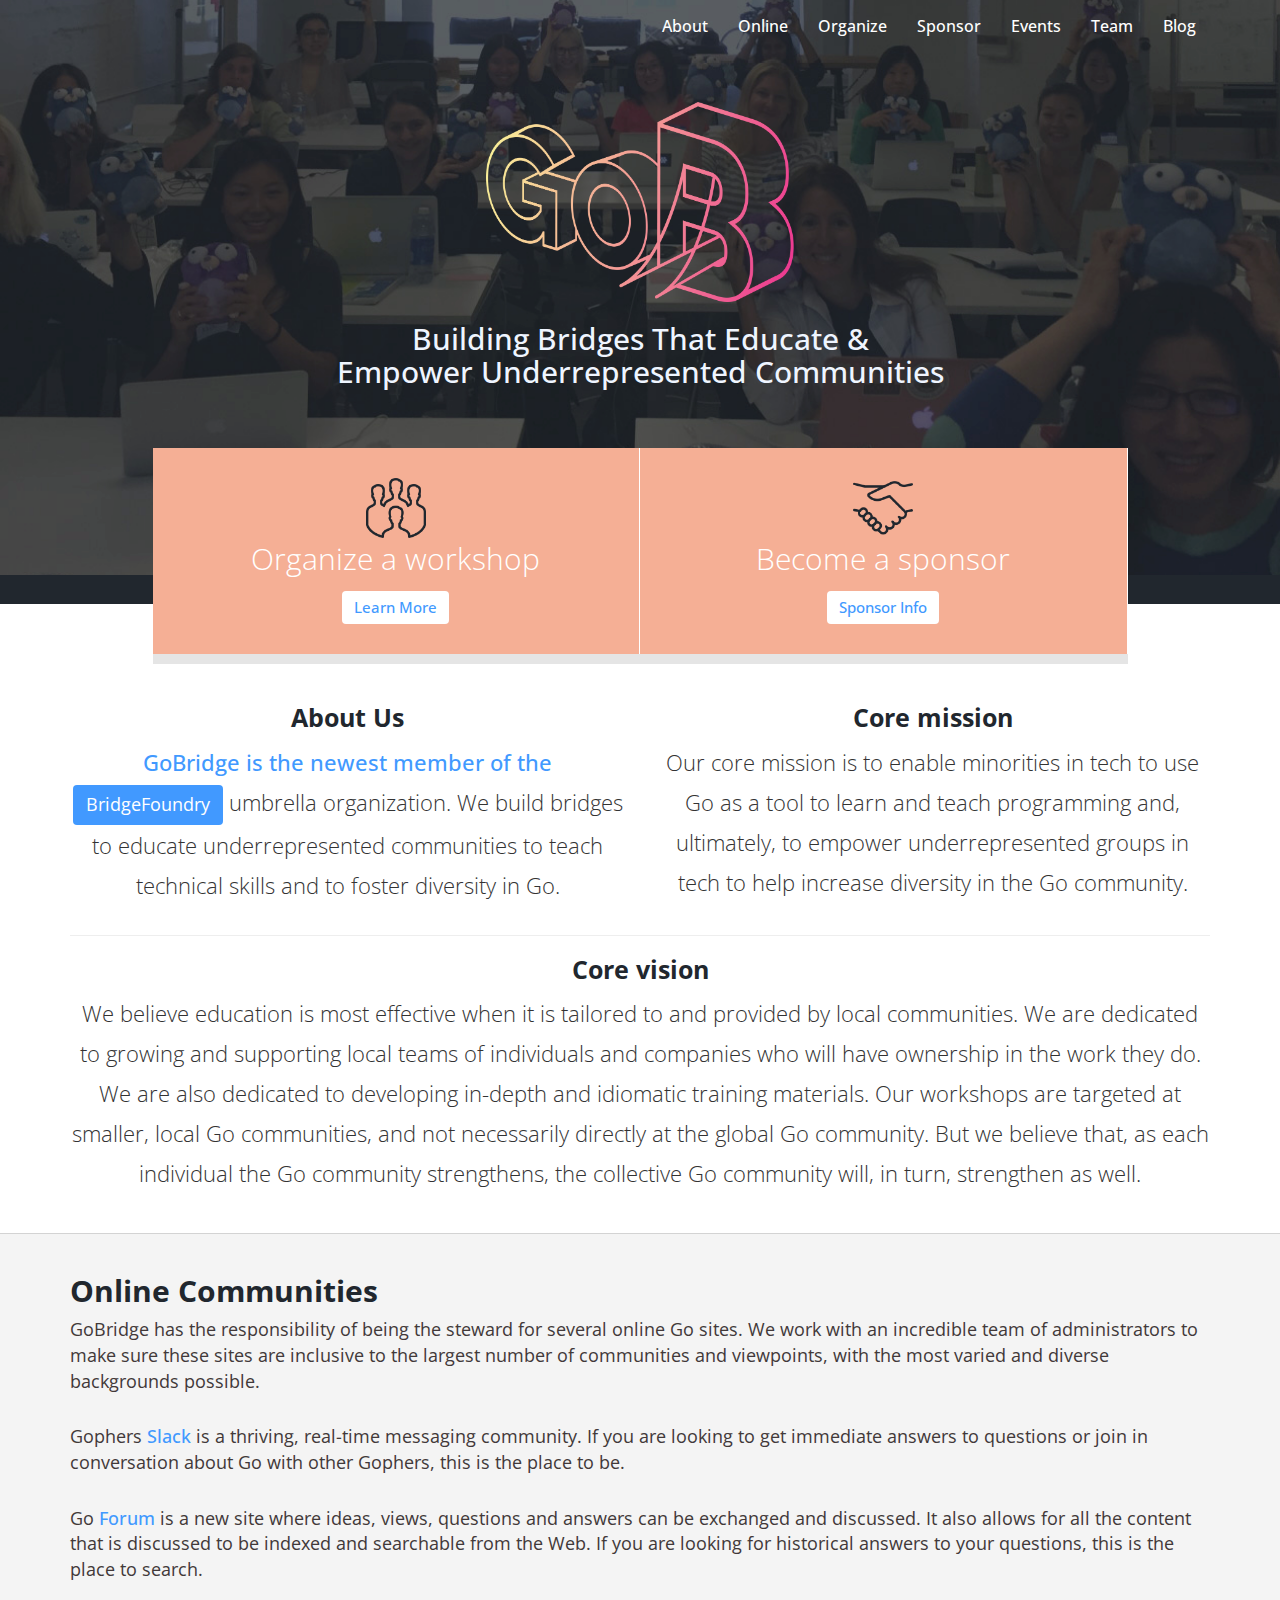
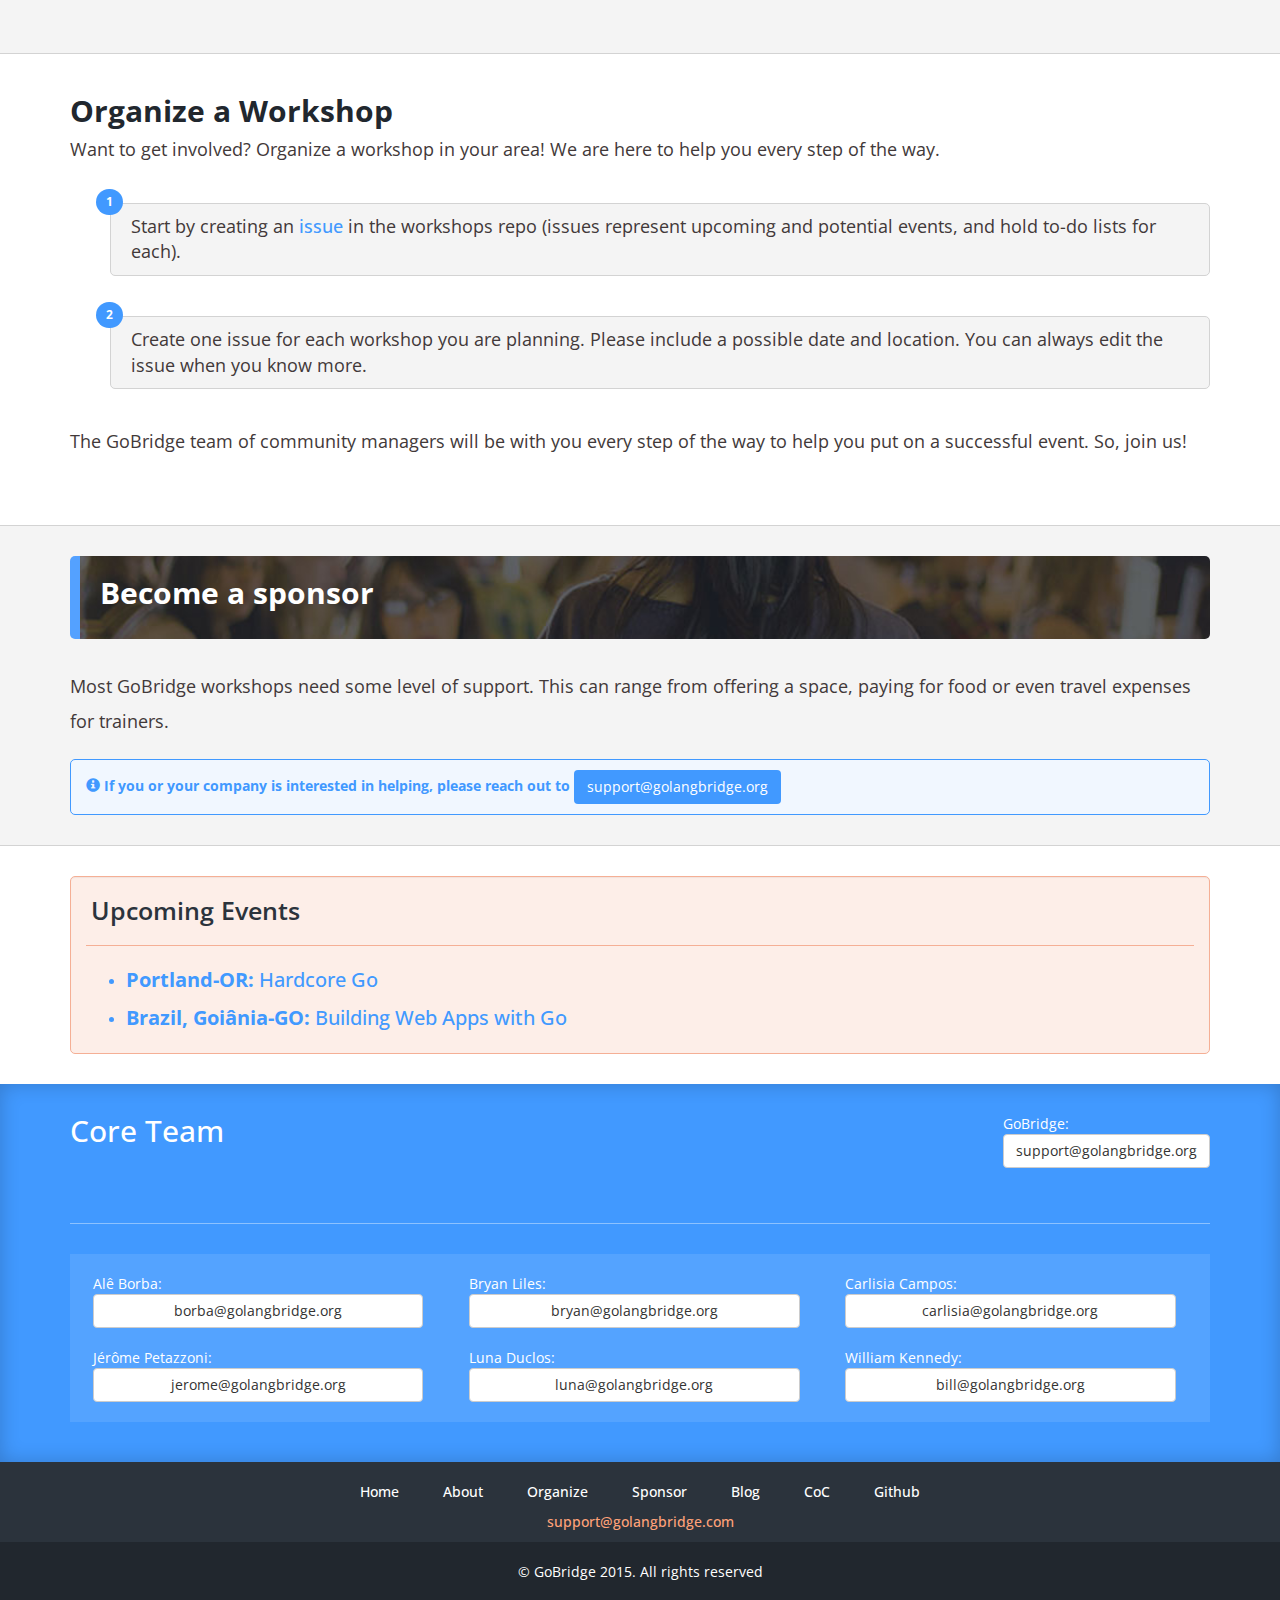
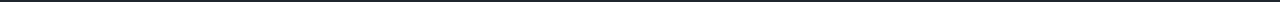
<file: index.html>
<!DOCTYPE html>
<html lang="en">
<head>
  <title>GoBridge</title>
  <meta name="description" content="GoBridge is dedicated to building bridges that educate and empower underrepresented communities to teach technical skills and foster diversity in tech" />
  <meta name="keywords" content="GoBridge educate empower underrepresented communities diversity tech" />
  <meta http-equiv="Content-Type" content="text/html; charset=utf-8" />
  <meta name="author" content="gobridge.org" />
  <meta name="copyright" content="GoBridge 2015 All Rights Reserved" />
  <meta name="distribution" content="Global" />
  <meta name="revisit-after" content="7 days" />
  <meta name="allow-search" content="yes" />
  <meta name="rating" content="General" />
  <meta http-equiv="X-UA-Compatible" content="IE=edge,chrome=1">
  <meta http-equiv="Content-Type" content="text/html; charset=UTF-8">
  <meta name="viewport" content="width=device-width, initial-scale=1.0">
  <link href='http://fonts.googleapis.com/css?family=Open+Sans:300,400,600,700' rel='stylesheet' type='text/css'>
  <link rel="stylesheet" href="css/bootstrap.css">
  <link rel="stylesheet" href="css/main.css">
  <link rel="stylesheet" href="css/animate.css">
</head>
<body>


    

    


    <header>
        <div class="container">

            <nav class="navbar">
                <div class="container">
                    <div class="navbar-header">
                        <button aria-controls="navbar" aria-expanded="false" data-target="#navbar" data-toggle="collapse" class="navbar-toggle collapsed" type="button">
                            <span class="sr-only">Toggle navigation</span>
                            <span class="icon-bar"></span>
                            <span class="icon-bar"></span>
                            <span class="icon-bar"></span>
                        </button>
                    </div>

                    <div class="collapse navbar-collapse pull-right" id="navbar">
                      <ul class="nav navbar-nav">
                        <li><a href="#abo">About</a></li>
                        <li><a href="#onl">Online</a></li>
                        <li><a href="#org">Organize</a></li>
                        <li><a href="#spn">Sponsor</a></li>
                        <li><a href="#evn">Events</a></li>
                        <li><a href="#cor">Team</a></li>
                        <li><a target="_blank" href="https://blog.golangbridge.org">Blog</a></li>
                      </ul>
                    </div>
                    <div class="clearfix"></div>
                </div>
            </nav>

            <article>
                <img class="logo" src="images/go-bridge-logo-transparent.png" />
                <h1>Building Bridges That Educate & <br /> Empower Underrepresented Communities</h1>
            </article>

            <section class="call-to-action">
                <div class="row">
                    <div class="col-md-5 col-md-offset-1">
                        <img src="images/group-icon.png" />
                        <p>Organize a workshop</p>
                        <button class="btn btn-default"><a href="#org">Learn More</button>
                    </div>
                    <div class="col-md-5">
                        <img src="images/handshake-icon.png" />
                        <p>Become a sponsor</p>
                        <button class="btn btn-default"><a href="#spn">Sponsor Info</button>
                    </div>
                </div>
            </section>
        </div>
    </header>
    

  

    </div>

<main>
	<section class="aboutus">
        <div id="abo" class="container">
			<div class="row">
				<div class="col-md-6">
					<h2>About Us</h2>
					<p>GoBridge is the newest member of the <a class="btn btn-blue" href="http://bridgefoundry.org" target="_blank"> BridgeFoundry</a> umbrella organization.
						We build bridges to educate underrepresented communities to teach technical skills and to foster diversity in Go.</p>
				</div>
				<div class="col-md-6">
					<h2>Core mission</h2>
					<p>Our core mission is to enable minorities in tech to use Go as a tool to learn and teach programming and, ultimately, to empower
						underrepresented groups in tech to help increase diversity in the Go community.</p>
				</div>

				<div class="col-md-12">
					<hr />
					<h2>Core vision</h2>
					<p>We believe education is most effective when it is tailored to and provided by local communities. We are dedicated to growing
						and supporting local teams of individuals and companies who will have ownership in the work they do. We are also dedicated
						to developing in-depth and idiomatic training materials. Our workshops are targeted at smaller, local Go communities, and
						not necessarily directly at the global Go community. But we believe that, as each individual the Go community strengthens,
						the collective Go community will, in turn, strengthen as well.</p>
				</div>
			</div>
        </div>
    </section>

	<section class="online">
        <div id="onl" class="container">
			<div class="row">
				<div class="col-md-12">
					<h2>Online Communities</h2>
					<p>GoBridge has the responsibility of being the steward for several online Go sites. We work with an incredible team of administrators
						to make sure these sites are inclusive to the largest number of communities and viewpoints, with the most varied and diverse
						backgrounds possible.</p>
					<p>Gophers <a href="http://bit.ly/go-slack-signup" target="_blank">Slack</a> is a thriving, real-time messaging community. If you
						are looking to get immediate answers to questions or join in conversation about Go with other Gophers, this is the place to be.</p>
					<p>Go <a href="https://forum.golangbridge.org" target="_blank">Forum</a> is a new site where ideas, views, questions and answers can be
						exchanged and discussed. It also allows for all the content that is discussed to be indexed and searchable from the Web. If you are
						looking for historical answers to your questions, this is the place to search.</p>
				</div>
			</div>
        </div>
    </section>

    <section class="workshops">
        <div id="org" class="container">
            <h2>Organize a Workshop</h2>
            <p>Want to get involved? Organize a workshop in your area! We are here to help you every step of the way.</p>

				<ul>
                    <li>
                        <span class="badge">1</span>
                        <p>Start by creating an <a href="https://github.com/gobridge/workshops/issues" target="_blank">issue</a>
				in the workshops repo (issues represent upcoming and potential events, and hold to-do lists for each). </p>
                    </li>
                    <li>
                        <span class="badge">2</span>
                        <p>Create one issue for each workshop you are planning. Please include a possible date and location. You
				can always edit the issue when you know more.</p>
                    </li>
                </ul>
			<p> The GoBridge team of community managers will be with you
				every step of the way to help you put on a successful event. So, join us!</p>
        </div>
    </section>

    <section class="sponsor">
        <div id="spn"class="container">
			<section>
                    <h1>Become a sponsor</h1>
                </section>
            <p>Most GoBridge workshops need some level of support. This can range from offering a space, paying for food or even travel expenses for trainers.</p>

			<div class="aler alert-info">
                    <i class="glyphicon glyphicon-info-sign"></i>
					If you or your company is interested in helping, please reach out to
				<a class="btn btn-blue" href="mailto:support@golangbridge.org">support@golangbridge.org</a>
                </div>

		</div>
    </section>

    <section class="events">
        <div id="evn" class="container">
			<div class="well">
				<h2>Upcoming Events</h2>
				<hr />
				<ul>
					<li>
						<p>Portland-OR: <a href="https://github.com/gobridge/workshops/issues/13" target="_blank">Hardcore Go</a></p>
					</li>
          <li>
            <p>Brazil, Goiânia-GO: <a href="https://github.com/gobridge/workshops/issues/19" target="_blank">Building Web Apps with Go</a></p>
          </li>
				</ul>

			</div>

        </div>
    </section>

    <section class="coreteam">
        <div id="cor" class="container">
            <h2 class="pull-left">Core Team</h2>
			<p class="pull-right">GoBridge: <a class="btn btn-default" href="mailto:support@golangbridge.org">support@golangbridge.org</a><br /></p>
            <div class="clearfix"></div>
			<hr />
				<ul>
					<li>Alê Borba: <a class="btn btn-default" href="mailto:borba@golangbridge.org">borba@golangbridge.org</a></li>
          <li>Bryan Liles: <a class="btn btn-default" href="mailto:bryan@golangbridge.org">bryan@golangbridge.org</a></li>
					<li>Carlisia Campos: <a class="btn btn-default" href="mailto:carlisia@golangbridge.org">carlisia@golangbridge.org</a></li>
          <li>Jérôme Petazzoni: <a class="btn btn-default" href="mailto:jerome@golangbridge.org">jerome@golangbridge.org</a></li>
					<li>Luna Duclos: <a class="btn btn-default" href="mailto:luna@golangbridge.org">luna@golangbridge.org</a></li>
					<li>William Kennedy: <a class="btn btn-default" href="mailto:bill@golangbridge.org">bill@golangbridge.org</a></li>
				</ul>
        </div>
    </section>
        
        
        

	</main>

    <footer>
        <div class="container">
            <ul>
                <li><a href="/">Home</a></li>
                <li><a href="#abo">About</a></li>
                <li><a href="#org">Organize</a></li>
                <li><a href="#spn"spn>Sponsor</a></li>
                <li><a target="_blank" href="https://blog.golangbridge.org">Blog</a></li>
                <li><a target="_blank" href="http://coc.golangbridge.org">CoC</a></li>
                <li><a target="_blank" href="https://github.com/gobridge">Github</a></li>
            </ul>
            <a class="text-link" href="mailto:support@golangbridge.com">support@golangbridge.com</a>
        </div>
        <section>
            <p>© GoBridge 2015. All rights reserved </p>
        </section>
    </footer>
    





<script src="/js/jquery-2.1.1.min.js"></script>
<script src="/js/owl.carousel.min.js"></script>
<script src="/js/bootstrap.min.js"></script>
<script>
$(function() {
$('a[href*=#]:not([href=#])').click(function() {
  if (location.pathname.replace(/^\//,'') == this.pathname.replace(/^\//,'')
      || location.hostname == this.hostname) {

    var target = $(this.hash);
    target = target.length ? target : $('[name=' + this.hash.slice(1) +']');
    if (target.length) {
      $('html,body').animate({
        scrollTop: target.offset().top
      }, 1000);
      return false;
    }
  }
});
});
$('.owl-carousel').owlCarousel({
loop:true,
margin:10,
nav:true,
autoplay:true,
autoplayHoverPause:true,
autoplayTimeout:3000,
responsive:{
    0:{
        items:1
    },
    1000:{
        items:3
    },
}
})
</script>

<script>
  (function(i,s,o,g,r,a,m){i['GoogleAnalyticsObject']=r;i[r]=i[r]||function(){
  (i[r].q=i[r].q||[]).push(arguments)},i[r].l=1*new Date();a=s.createElement(o),
  m=s.getElementsByTagName(o)[0];a.async=1;a.src=g;m.parentNode.insertBefore(a,m)
  })(window,document,'script','//www.google-analytics.com/analytics.js','ga');

  ga('create', 'UA-68134114-2', 'auto');
  ga('send', 'pageview');

</script>

</body>

</html>
</file>
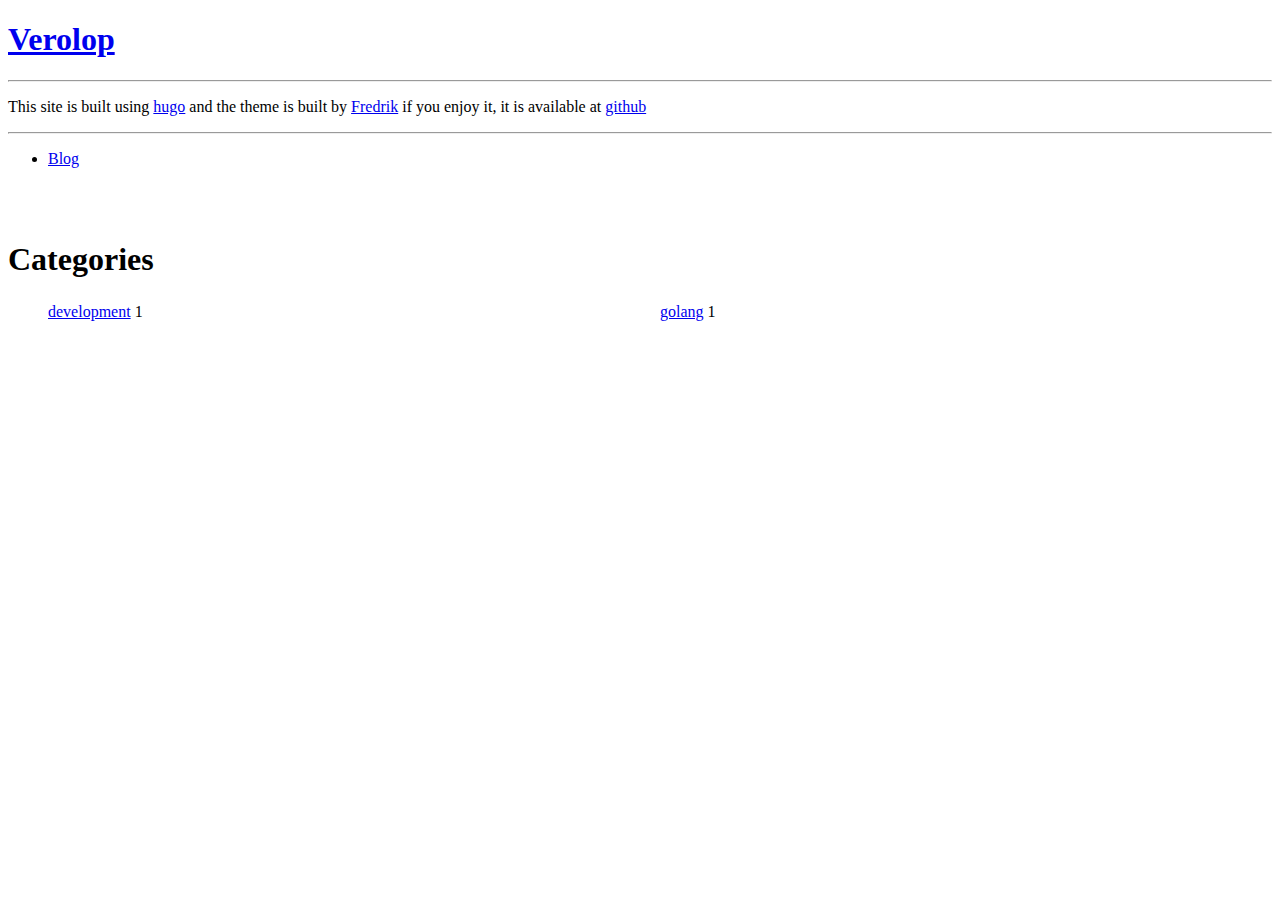
<file: public/categories/index.html>
<!DOCTYPE html>
<html xmlns="http://www.w3.org/1999/xhtml" xml:lang="en" lang="en-us">
<head>
    <meta http-equiv="content-type" content="text/html; charset=utf-8">
    
    <meta name="viewport" content="width=device-width, initial-scale=1.0, maximum-scale=1">
    <title> Categories &middot; Verolop </title>
    
    <link rel="stylesheet" type="text/css" href="http://localhost:1313//css/uno.min.css" />
    <link rel="stylesheet" type="text/css" href="http://localhost:1313//css/lightGallery.css" />
    
    <link rel="apple-touch-icon-precomposed" sizes="144x144" href="/apple-touch-icon-144-precomposed.png">
    <link rel="shortcut icon" href="/favicon.ico">
    
    <link href="http://localhost:1313/categories/index.xml" rel="alternate" type="application/rss+xml" title="Verolop" />
    
    <script src="http://localhost:1313//js/jquery.min.js"></script>
    <script src="http://localhost:1313//js/main.min.js">
    </script>
</head>

<body>
    <div id="scriptHeader">
    <span class="mobile btn-mobile-menu">
            <i class="fa fa-bars btn-mobile-menu__icon"></i>
            <i class="fa fa-times btn-mobile-close__icon hidden"> </i>
    </span>
    <header class="
        
        
            panel-cover panel-cover--collapsed
        
        " >
    <div class="panel-main">
        <div class="panel-main__inner panel-inverted">
            <div class="panel-main__content"> 
                <h1 class="panel-cover__title panel-title">
                    <a href="http://localhost:1313//"  title="link to homepage for Verolop">Verolop</a>
                </h1>
                <hr class="panel-cover__divider" />
                <p class="panel-cover__description">  This site is built using <a href="http://gohugo.io">hugo</a> and the theme is built by <a href="http://fredrikloch.me">Fredrik</a> if you enjoy it, it is available at <a href="https://github.com/SenjinDarashiva/hugo-uno">github</a>  </p>
                <hr class="panel-cover__divider panel-cover__divider--secondary" />
                <div class="navigation-wrapper">
                    <nav class="cover-navigation cover-navigation--primary">
                        <ul class="navigation">
                            <li class="navigation__item"><a href="http://localhost:1313//#blog" title="link to Verolop blog" class="blog-button">Blog</a> </li>
                            </br>  </ul>
                    </nav> <nav class="cover-navigation navigation--social">
    <ul class="navigation">    </br>    </ul>
</nav>
 </div>
            </div>
        </div>
        <div class="panel-cover--overlay"></div>
    </div>
</header>
</div>
<noscript>
    <style>
        #scriptHeader {display:none;}
        .navigation-wrapper{
            display: block;
            top: 0;
        }
    </style>

    <header class="panel-cover panel-cover--collapsed" style="background-image: url()">
        <div class="panel-main">
            <div class="panel-main__inner panel-inverted">
                <div class="panel-main__content"> 
                    <h1 class="panel-cover__title panel-title">
                        <a href="http://localhost:1313//"  title="link to homepage for Verolop">Verolop</a>
                    </h1>
                    <hr class="panel-cover__divider" />
                    <p class="panel-cover__description">  This site is built using <a href="http://gohugo.io">hugo</a> and the theme is built by <a href="http://fredrikloch.me">Fredrik</a> if you enjoy it, it is available at <a href="https://github.com/SenjinDarashiva/hugo-uno">github</a>  </p>
                    <hr class="panel-cover__divider panel-cover__divider--secondary" />
                    <div class="navigation-wrapper">
                        <nav class="cover-navigation cover-navigation--primary">
                            <ul class="navigation">
                                <li class="navigation__item"><a href="http://localhost:1313//#blog" title="link to Verolop blog" class="blog-button">Blog</a> </li>
                                </br>  </ul>
                        </nav> <nav class="cover-navigation navigation--social">
    <ul class="navigation">    </br>    </ul>
</nav>
 </div>
                </div>
            </div>
            <div class="panel-cover--overlay"></div>
        </div>
    </header>
</noscript>

    <div class="content-wrapper">
        <div class="content-wrapper__inner">
            <section id="main">
              <div>
                <h1 id="title">Categories</h1>
                <style type="text/css">
                        #double ul{
                          width:760px;
                          margin-bottom:20px;
                          overflow:hidden;
                        }
                        #double li{
                          line-height:1.5em;
                          float:left;
                          display:inline;
                          width:50%;
                        }
                </style>
                <ul id="double">
                
                
                    <li>
                        <a href="development">development</a> 1
                    </li>
                
                    <li>
                        <a href="golang">golang</a> 1
                    </li>
                
               </ul>
              </div>
            </section>
            </div>
        </div>
    <script data-no-instant>document.write('<script src="http://'
        + (location.host || 'localhost').split(':')[0]
		+ ':1313/livereload.js?mindelay=10"></'
        + 'script>')</script></body>
    
</html>
</file>
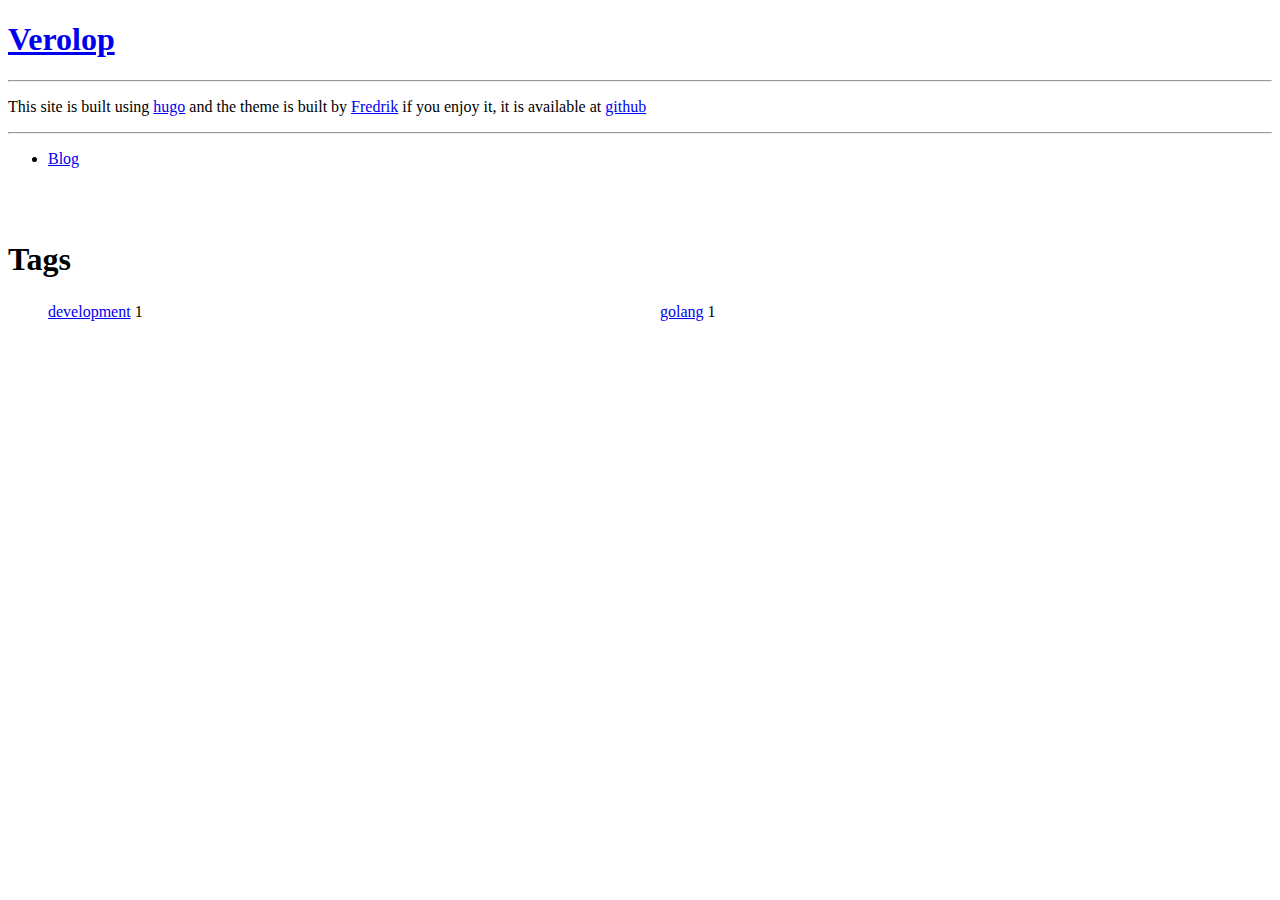
<file: public/tags/index.html>
<!DOCTYPE html>
<html xmlns="http://www.w3.org/1999/xhtml" xml:lang="en" lang="en-us">
<head>
    <meta http-equiv="content-type" content="text/html; charset=utf-8">
    
    <meta name="viewport" content="width=device-width, initial-scale=1.0, maximum-scale=1">
    <title> Tags &middot; Verolop </title>
    
    <link rel="stylesheet" type="text/css" href="http://localhost:1313//css/uno.min.css" />
    <link rel="stylesheet" type="text/css" href="http://localhost:1313//css/lightGallery.css" />
    
    <link rel="apple-touch-icon-precomposed" sizes="144x144" href="/apple-touch-icon-144-precomposed.png">
    <link rel="shortcut icon" href="/favicon.ico">
    
    <link href="http://localhost:1313/tags/index.xml" rel="alternate" type="application/rss+xml" title="Verolop" />
    
    <script src="http://localhost:1313//js/jquery.min.js"></script>
    <script src="http://localhost:1313//js/main.min.js">
    </script>
</head>

<body>
    <div id="scriptHeader">
    <span class="mobile btn-mobile-menu">
            <i class="fa fa-bars btn-mobile-menu__icon"></i>
            <i class="fa fa-times btn-mobile-close__icon hidden"> </i>
    </span>
    <header class="
        
        
            panel-cover panel-cover--collapsed
        
        " >
    <div class="panel-main">
        <div class="panel-main__inner panel-inverted">
            <div class="panel-main__content"> 
                <h1 class="panel-cover__title panel-title">
                    <a href="http://localhost:1313//"  title="link to homepage for Verolop">Verolop</a>
                </h1>
                <hr class="panel-cover__divider" />
                <p class="panel-cover__description">  This site is built using <a href="http://gohugo.io">hugo</a> and the theme is built by <a href="http://fredrikloch.me">Fredrik</a> if you enjoy it, it is available at <a href="https://github.com/SenjinDarashiva/hugo-uno">github</a>  </p>
                <hr class="panel-cover__divider panel-cover__divider--secondary" />
                <div class="navigation-wrapper">
                    <nav class="cover-navigation cover-navigation--primary">
                        <ul class="navigation">
                            <li class="navigation__item"><a href="http://localhost:1313//#blog" title="link to Verolop blog" class="blog-button">Blog</a> </li>
                            </br>  </ul>
                    </nav> <nav class="cover-navigation navigation--social">
    <ul class="navigation">    </br>    </ul>
</nav>
 </div>
            </div>
        </div>
        <div class="panel-cover--overlay"></div>
    </div>
</header>
</div>
<noscript>
    <style>
        #scriptHeader {display:none;}
        .navigation-wrapper{
            display: block;
            top: 0;
        }
    </style>

    <header class="panel-cover panel-cover--collapsed" style="background-image: url()">
        <div class="panel-main">
            <div class="panel-main__inner panel-inverted">
                <div class="panel-main__content"> 
                    <h1 class="panel-cover__title panel-title">
                        <a href="http://localhost:1313//"  title="link to homepage for Verolop">Verolop</a>
                    </h1>
                    <hr class="panel-cover__divider" />
                    <p class="panel-cover__description">  This site is built using <a href="http://gohugo.io">hugo</a> and the theme is built by <a href="http://fredrikloch.me">Fredrik</a> if you enjoy it, it is available at <a href="https://github.com/SenjinDarashiva/hugo-uno">github</a>  </p>
                    <hr class="panel-cover__divider panel-cover__divider--secondary" />
                    <div class="navigation-wrapper">
                        <nav class="cover-navigation cover-navigation--primary">
                            <ul class="navigation">
                                <li class="navigation__item"><a href="http://localhost:1313//#blog" title="link to Verolop blog" class="blog-button">Blog</a> </li>
                                </br>  </ul>
                        </nav> <nav class="cover-navigation navigation--social">
    <ul class="navigation">    </br>    </ul>
</nav>
 </div>
                </div>
            </div>
            <div class="panel-cover--overlay"></div>
        </div>
    </header>
</noscript>

    <div class="content-wrapper">
        <div class="content-wrapper__inner">
            <section id="main">
              <div>
                <h1 id="title">Tags</h1>
                <style type="text/css">
                        #double ul{
                          width:760px;
                          margin-bottom:20px;
                          overflow:hidden;
                        }
                        #double li{
                          line-height:1.5em;
                          float:left;
                          display:inline;
                          width:50%;
                        }
                </style>
                <ul id="double">
                
                
                    <li>
                        <a href="development">development</a> 1
                    </li>
                
                    <li>
                        <a href="golang">golang</a> 1
                    </li>
                
               </ul>
              </div>
            </section>
            </div>
        </div>
    <script data-no-instant>document.write('<script src="http://'
        + (location.host || 'localhost').split(':')[0]
		+ ':1313/livereload.js?mindelay=10"></'
        + 'script>')</script></body>
    
</html>
</file>
<file: css/main.css>
/*--###############-- Global Styles START --###############--*/
body {
    font-family: 'Open Sans', sans-serif;
    -webkit-font-smoothing: antialiased;
	-moz-osx-font-smoothing: grayscale;
}
/*​*/
.btn-blue {
    background: #4199ff;
    color: #FFFFFF;
}
a {
    color: #4199ff;
	font-weight: 500;
}
.text-link {
    color: #4199ff;
}
.alert-info {
    background: #f1f7ff;
    border: 1px solid #4199ff;
    color: #4199ff;
    border-radius: 5px 5px 5px 5px;
    font-size: 14px;
    font-weight: 700;
    padding: 10px 15px;
    margin-bottom: 30px;
}
/*--###############-- Global Styles START --###############--*/
/*​*/
/*--###############-- Header Styles START --###############--*/
.navbar-brand {
    color: #fff;
    float: left;
    font-size: 24px;
    font-weight: 300;
    height: 50px;
    line-height: 20px;
    padding: 15px;
}
.navbar {
    margin-bottom: 50px;
}
header {
    background: url("../images/header-bg.jpg") no-repeat fixed #21272e;
    background-size: 100%; 
}
header .navbar-nav li a {
    color: #ffffff;
    font-size: 16px;
    text-shadow: none;
}
header .navbar-nav li a:hover {
    color: #ffa279;
}
header .navbar-nav li a:focus {
    color: #ffa279;
}
header .navbar-toggle .icon-bar {
    background: #FFFFFF;
}
/*​*/
header article {
    text-align: center;
}
header article .logo {
    height: 200px;
    width: auto;
}
header article h1 {
    color: #eff5ff;
    font-size: 30px;
}
header article p {
    color: #9fcbff;
    font-size: 25px;
    font-weight: 300;
}
header .call-to-action {
    position: relative;
    bottom: -50px;
}
header .call-to-action .row .col-md-5 {
    background: #f5af95 none repeat scroll 0 0;
    border-right: 1px solid #ffffff;
    box-shadow: 0 10px 0 rgba(0, 0, 0, 0.1);
    padding: 30px 0;
    text-align: center;
}
header .call-to-action .row .col-md-5:last-child {
    border: none;
}
header .call-to-action .row .col-md-5 img {
    width: 60px;
}
header .call-to-action .row .col-md-5 p {
    color: #FFFFFF;
    font-size: 30px;
    font-weight: 300;
}
header .call-to-action .row .col-md-5 button {
    background: #FFFFFF;
    border: none;
    color: #4199ff;
    font-size: 15px;
    font-weight: 700;
}
/*--###############-- Header Styles END --###############--*/
/*​*/
/*--###############-- Main Styles  --###############--*/
main {
	text-align: left;
}
main .aboutus {
    padding-bottom: 30px;
    padding-top: 80px;
}
main .aboutus h2 {
    color: #21272e;
    font-size: 25px;
    font-weight: 700;
	text-align: center;
}
main .aboutus .container p {
    font-size: 22px;
    font-weight: 300;
    line-height: 40px;
    text-align: center;
}
main .aboutus .container .btn {
    font-size: 18px;
    font-weight: 400;
}
/*​*/
main .online {
    background: #f4f4f4 none repeat scroll 0 0;
    border-bottom: 1px solid #d3d3d3;
    border-top: 1px solid #d3d3d3;
    padding: 20px 0 40px;
}
main .online h2 {
    color: #21272e;
    font-size: 30px;
    font-weight: 700;
}
main .online p {
    color: #423939;
    font-size: 18px;
    font-weight: 400;
    padding: 0 0 20px;
}
/*​*/
main .workshops {
    background: #f4f4f4;
    border-top: 1px solid #d3d3d3;
    border-bottom: 1px solid #d3d3d3;
    padding: 20px 0px 40px;
}
main .workshops h2 {
    color: #21272e;
    font-size: 30px;
    font-weight: 700;
}
main .workshops p {
    color: #423939;
    font-size: 18px;
    font-weight: 400;
    padding: 0 0 20px;
}
main .workshops ul li {
    background: #ffffff none repeat scroll 0 0;
    border: 1px solid #d3d3d3;
    border-radius: 5px;
    list-style: outside none none;
    margin: 20px 0 40px;
    position: relative;
}
main .workshops ul li .badge {
    background: #4199ff none repeat scroll 0 0;
    border-radius: 100px;
    left: -15px;
    padding: 7px 10px;
    position: absolute;
    top: -15px;
    font-weight: 700;
}
main .workshops ul li p {
    margin: 0;
    padding: 10px 20px;
}
/*​
​*/
main .workshops article img {
    max-width: 170px;
    height: auto;
    width: 100%;
}
main .workshops article p {
    color: #423939;
    font-size: 22px;
    font-weight: 400;
    padding: 10px 0px;
    margin: 0;
}
main .workshops article .text-link {
    font-size: 20px;
    font-weight: 700;
}
/*​*/
main .workshops {
    background: #ffffff;
    border-top: none;
    border-bottom: 1px solid #d3d3d3;
    padding: 20px 0px 40px;
}
main .workshops h2 {
    color: #21272e;
    font-size: 30px;
    font-weight: 700;
}
main .workshops p {
    color: #423939;
    font-size: 18px;
    font-weight: 400;
    padding: 0 0 20px;
}
main .workshops ul li {
    background: #f4f4f4 none repeat scroll 0 0;
    border: 1px solid #d3d3d3;
    border-radius: 5px;
    list-style: outside none none;
    margin: 20px 0 40px;
    position: relative;
}
main .workshop ul li {
    background: #ffffff none repeat scroll 0 0;
    border: 1px solid #d3d3d3;
    border-radius: 5px;
    list-style: outside none none;
    margin: 20px 0 40px;
    position: relative;
}
main .workshops ul li .badge {
    background: #4199ff none repeat scroll 0 0;
    border-radius: 100px;
    left: -15px;
    padding: 7px 10px;
    position: absolute;
    top: -15px;
    font-weight: 700;
}
main .workshops ul li p {
    margin: 0;
    padding: 10px 20px;
}
/*​*/
main .sponsor {
	background: #f4f4f4 none repeat scroll 0 0;
	border-bottom: 1px solid #d3d3d3;
    padding-top: 30px;
}
main .sponsor section {
    background: url("../images/sponsor-bg.jpg") no-repeat center;
	background-size: 100%;
    border-left: 10px solid #54a1ff;
    border-radius: 5px;
    width: 100%;
    padding: 20px 20px;
    margin-bottom: 30px;
}
main .sponsor section h1 {
    color: #FFFFFF;
    font-size: 30px;
    font-weight: 700;
    margin: 0 0 10px 0;
}
main .sponsor section p {
    color: #FFFFFF;
    font-size: 20px;
    font-weight: 300;
    line-height: inherit;
    margin: 0;
    padding: 0;
}
main .sponsor p {
    color: #423939;
    font-size: 18px;
    font-weight: 400;
    line-height: 35px;
    padding: 0 0 10px;
}
.events .well {
	background: #fdeee8  none repeat scroll 0 0;
    border: 1px solid #f5af95;
    border-radius: 5px;
    color: #4199ff;
    font-size: 14px;
    font-weight: 700;
	 margin-bottom: 30px;
    margin-top: 30px;
    padding: 10px 15px;
}
.events .well h2 {
	color: #2b333c;
    font-size: 25px;
    font-weight: 600;
    margin: 10px 0 0 5px;
    padding: 0;
}
.events .well hr {
	border-color: #f5af95;
}
.events .well ul li p {
	font-size: 20px;
}
/*​
​*/
.coreteam {
	box-shadow: 0 0 20px rgba(0, 0, 0, 0.2) inset;
	background: #4199ff;
	color: #FFFFFF;
	padding-bottom: 40px;
}
.coreteam .btn-default {
	display: block;
}
.coreteam h2 {
	margin-top: 30px;
}
.coreteam p.pull-right {
	margin-top: 30px;
}
.coreteam hr {
	border-color: rgba(255, 255, 255, 0.4);
    margin: 25px 0 30px;
}
.coreteam ul {
	margin: 0;
	padding: 0 0 20px;
	overflow: hidden;
	background: rgba(255,255,255,0.1)
}
.coreteam ul li {
	float: left;
    list-style: outside none none;
    margin: 20px 2% 0;
    width: 29%;
}
/*​*/
/*--###############-- Main Styles END --###############--*/
/*​
​*/
/*--###############-- Footer Styles START --###############--*/
footer {
    background: #2b333c;
    text-align: center;
    margin: 0;
    padding-top: 20px;
}
footer ul {
    padding: 0;
    margin: 0;
}
footer ul li {
    display: inline;
    margin: 0;
}
footer ul li a {
    color: #FFFFFF;
    padding: 0 20px;
/*​*/
}
footer .text-link {
    color: #ffa279;
    display: block;
    padding: 10px 0px;
}
footer section {
    background: #21272e;
}
footer section p {
    color: #FFFFFF;
    margin: 0;
    padding: 20px 0px;
    text-align: center;
}
/*--###############-- Main Styles END --###############--*/
/*​
​*/
/*--###############-- Responsive Styles START --###############--*/
/*​*/
/*-- Smallest devices (phones, 320px to 480px) --*/
@media (min-width: 320px) and (max-width: 480px) {
	header {
		background-size: auto 50%;
	}
	header article .logo {
		height: auto;
		width: 60%;
	}
	header article h1 {
		color: #eff5ff;
		font-size: 20px;
	}
	header .call-to-action .row .col-md-5 {
		border: none;
	}
	.coreteam p.pull-right {
		margin-top: 30px;
    	width: 100%;
	}
	.coreteam p.pull-right a {
		display: block;
	}
	.coreteam hr {
		margin: 0;
	}
	.coreteam ul li {
		font-size: 17px;
		margin: 10px 5%;
		width: 90%;
	}
	.coreteam ul li a {
		display: block;
	}
}
/*​*/
/*-- Smallest devices (phones, 320px to 480px) --*/
@media (min-width: 481px) and (max-width: 767px) {
/*​*/
	header {
		background-size: auto 50%;
	}
	header article .logo {
		height: auto;
		width: 60%;
	}
	header article h1 {
		color: #eff5ff;
		font-size: 20px;
	}
	header .call-to-action .row .col-md-5 {
		border: none;
	}
	.coreteam p.pull-right {
		margin-top: 30px;
    	width: 100%;
	}
	.coreteam p.pull-right a {
		display: block;
	}
	.coreteam hr {
		margin: 0;
	}
	.coreteam ul li {
		font-size: 17px;
		margin: 10px 5%;
		width: 90%;
	}
	.coreteam ul li a {
		display: block;
	}
}
/*​*/
/*-- Medium devices (desktops, 768px to 991px) --*/
@media (min-width: 768px) and (max-width: 991px) {}
/*​*/
/*-- Large devices (desktops, 992px to 1400px) --*/
@media (min-width: 992px) {
/*​*/
}
/*​*/
/*--###############-- Responsive Styles END --###############--*/
</file>
